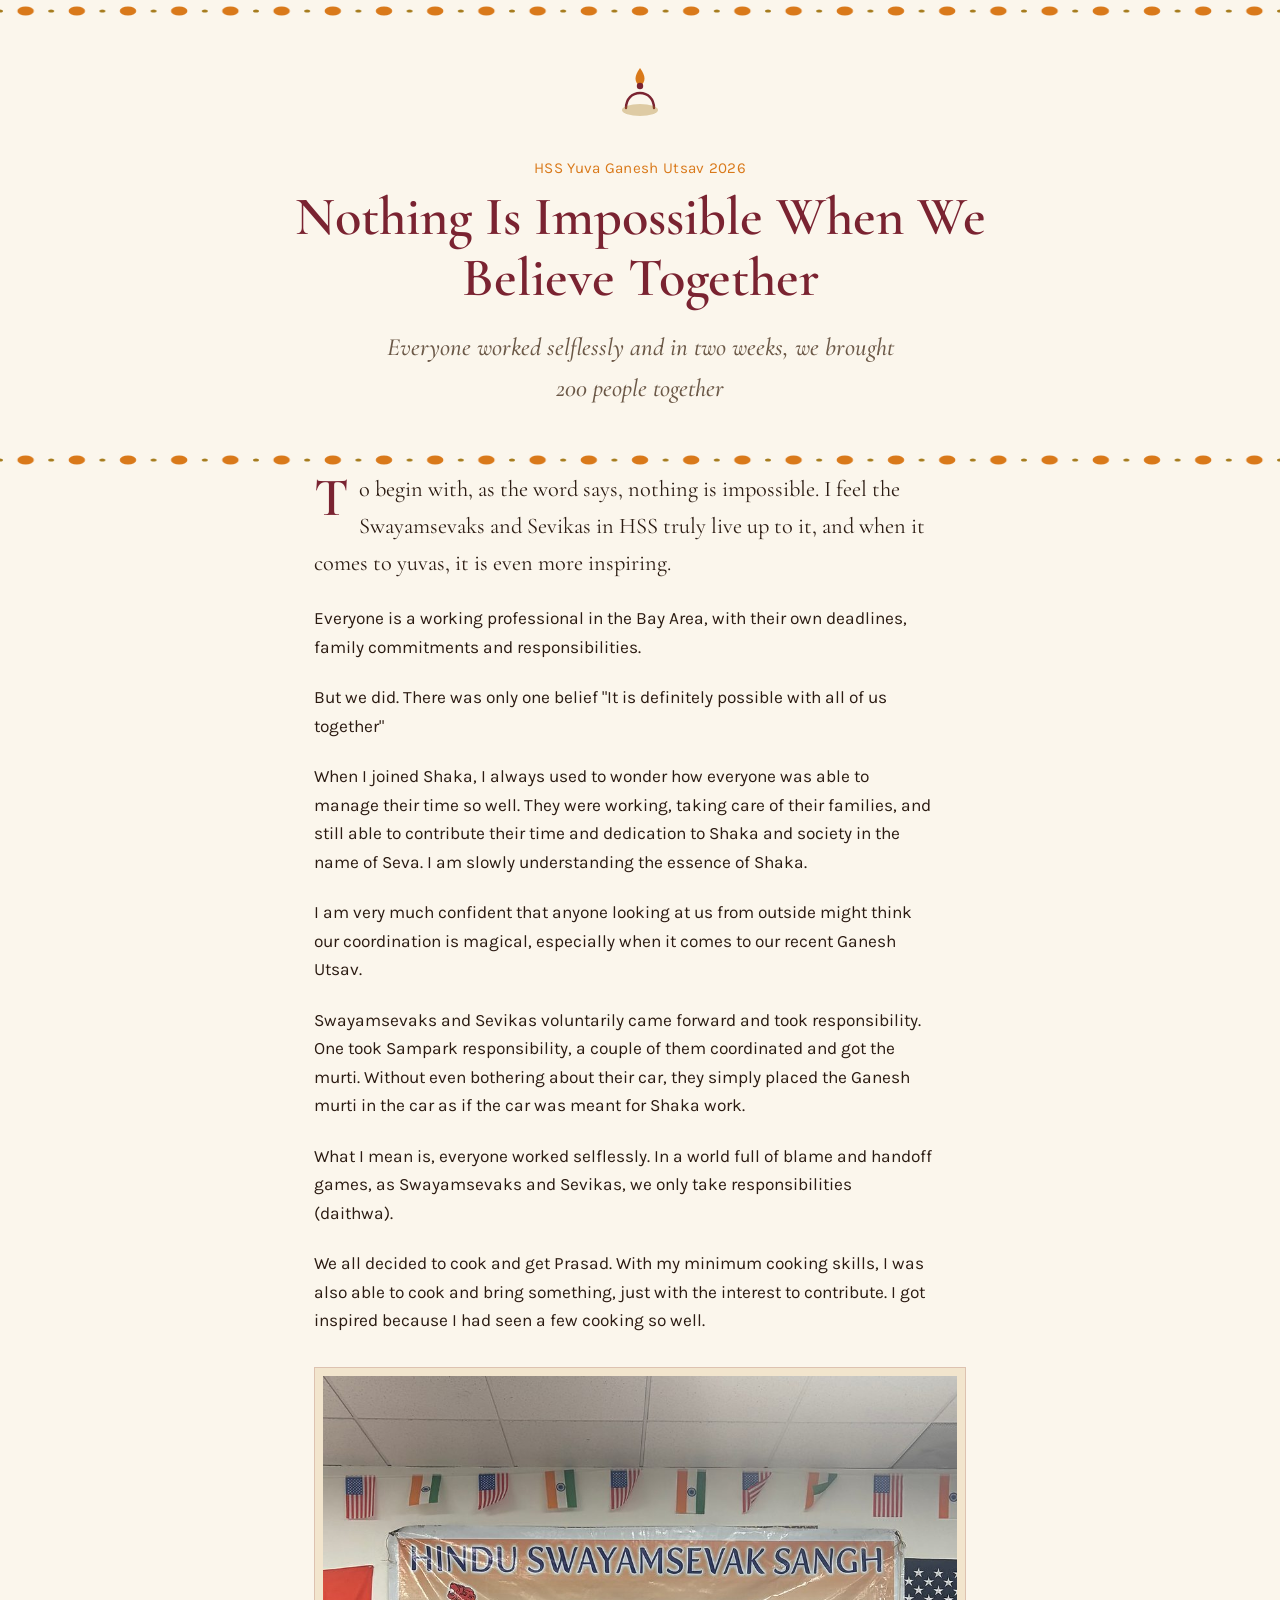
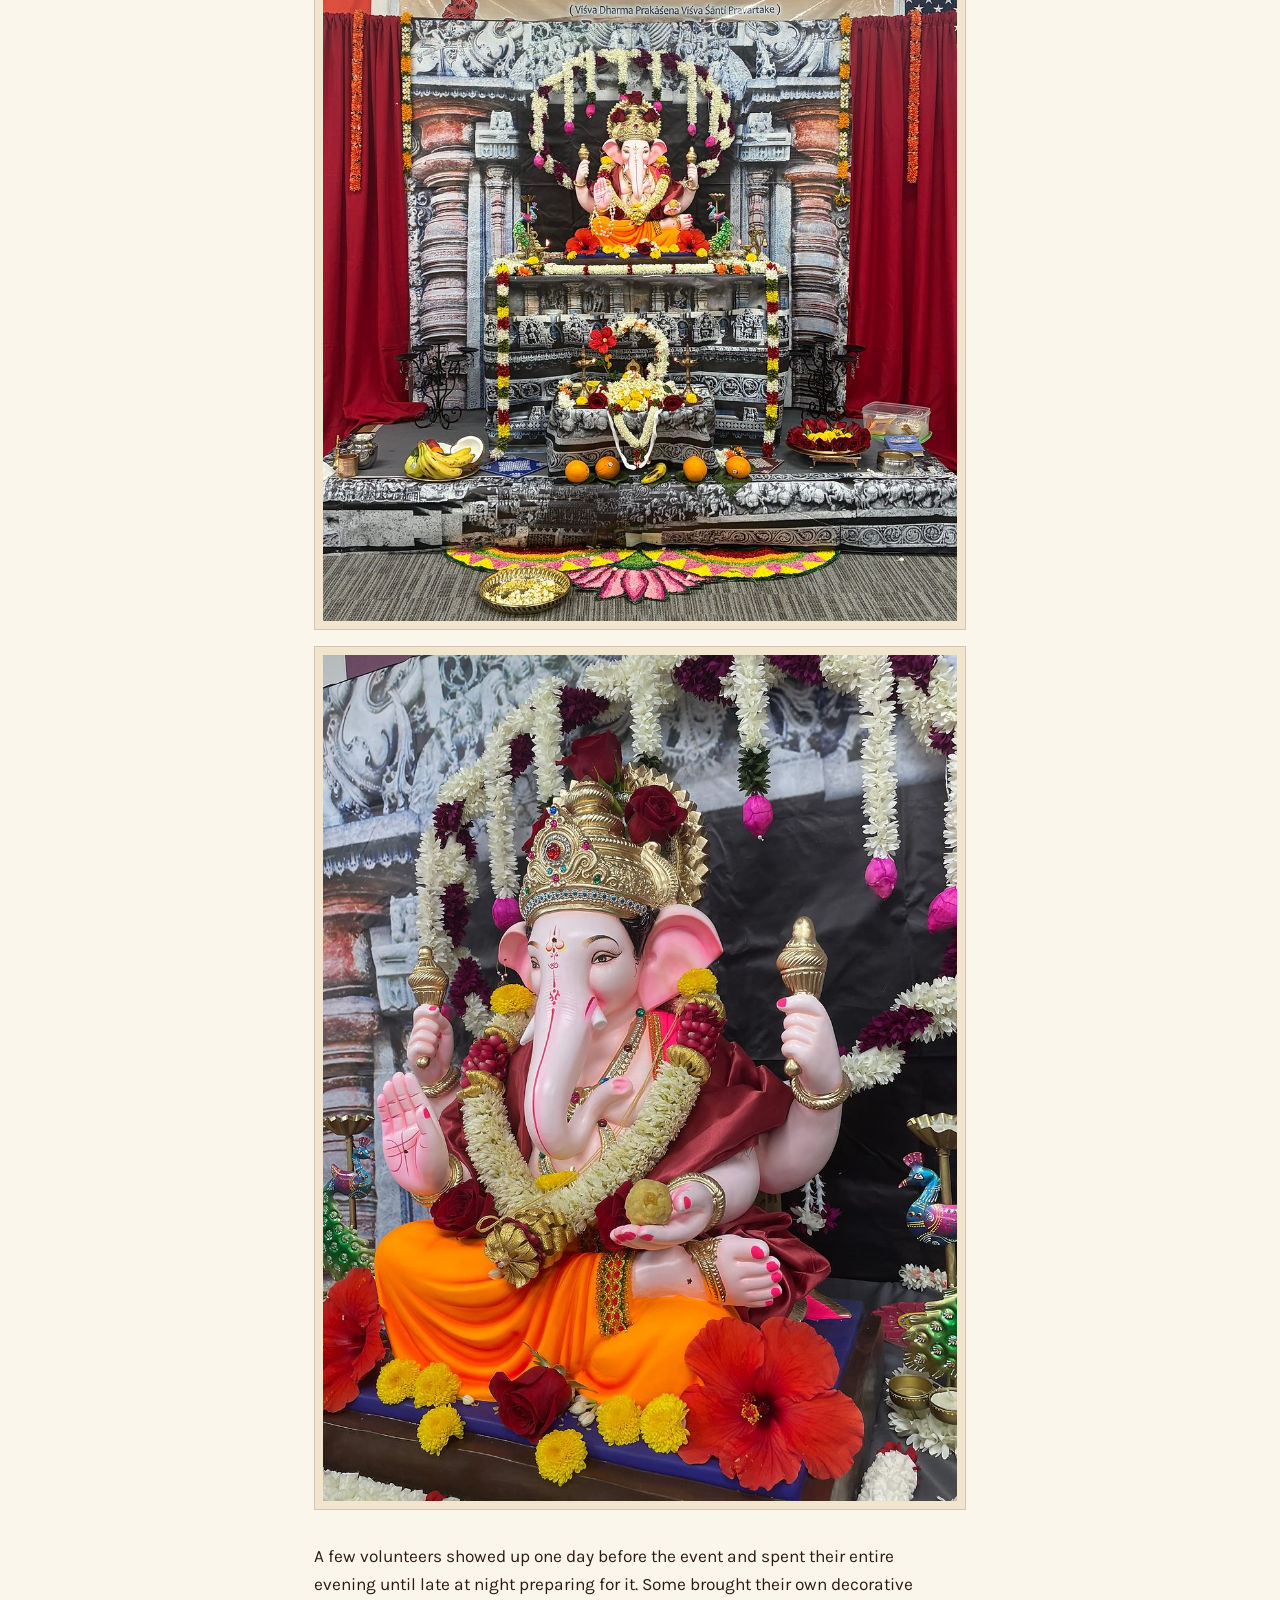
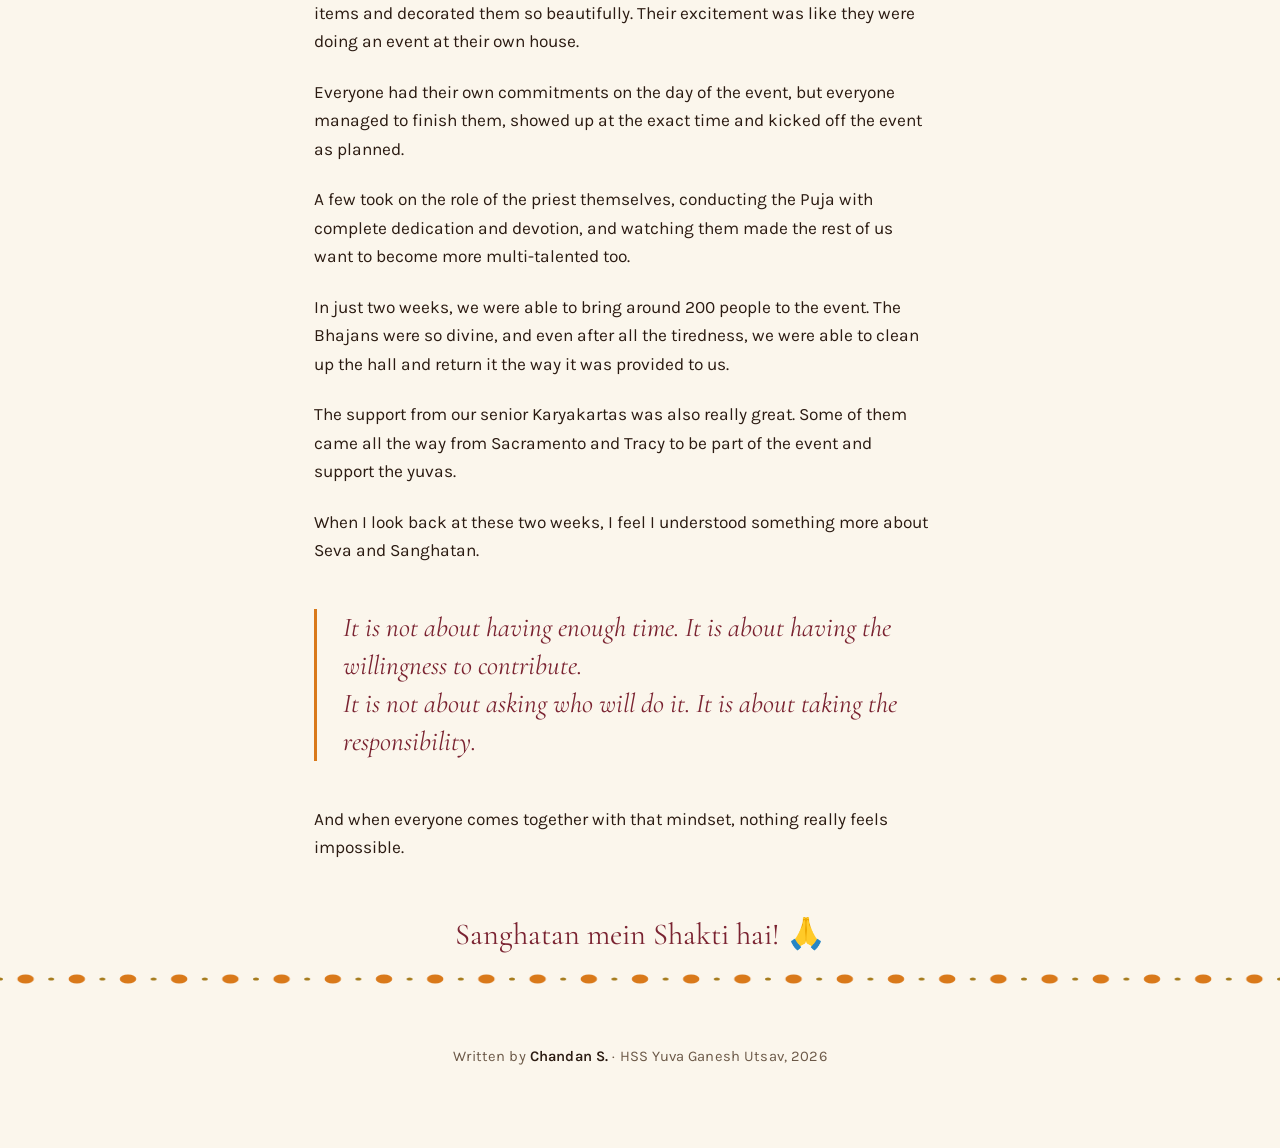
<file: ganesh-utsav-2026.html>
<!DOCTYPE html>
<html lang="en">
<head>
<meta charset="UTF-8">
<meta name="viewport" content="width=device-width, initial-scale=1, viewport-fit=cover">
<title>Nothing Is Impossible When We Believe Together</title>
<link rel="preconnect" href="https://fonts.googleapis.com">
<link rel="preconnect" href="https://fonts.gstatic.com" crossorigin>
<link href="https://fonts.googleapis.com/css2?family=Cormorant+Garamond:ital,wght@0,400;0,500;0,600;1,500&family=Karla:wght@400;500;600&display=swap" rel="stylesheet">
<link rel="stylesheet" href="style.css">
</head>
<body>
  <div class="garland" aria-hidden="true">
    <svg viewBox="0 0 700 22" preserveAspectRatio="none">
      <defs>
        <pattern id="dots" width="28" height="22" patternUnits="userSpaceOnUse">
          <circle cx="14" cy="11" r="4.5" fill="var(--marigold)"/>
          <circle cx="0" cy="11" r="1.6" fill="var(--gold)"/>
          <circle cx="28" cy="11" r="1.6" fill="var(--gold)"/>
        </pattern>
      </defs>
      <rect width="700" height="22" fill="url(#dots)"/>
    </svg>
  </div>

  <header class="page-head wrap">
    <svg class="ornament" viewBox="0 0 64 64" aria-hidden="true">
      <path d="M32 6c-6 8-6 14 0 18 6-4 6-10 0-18Z" fill="var(--marigold)"/>
      <path d="M18 46c0-9 6-15 14-15s14 6 14 15" fill="none" stroke="var(--maroon)" stroke-width="2.4" stroke-linecap="round"/>
      <ellipse cx="32" cy="48" rx="18" ry="6" fill="var(--gold)" opacity="0.35"/>
      <circle cx="32" cy="24" r="3.2" fill="var(--maroon)"/>
    </svg>
    <p class="kicker">HSS Yuva Ganesh Utsav 2026</p>
    <h1>Nothing Is Impossible When We Believe Together</h1>
    <p class="subtitle">Everyone worked selflessly and in two weeks, we brought 200 people together</p>
  </header>

  <div class="garland" aria-hidden="true">
    <svg viewBox="0 0 700 22" preserveAspectRatio="none"><rect width="700" height="22" fill="url(#dots)"/></svg>
  </div>

  <article class="wrap">

    <p class="lede">To begin with, as the word says, nothing is impossible. I feel the Swayamsevaks and Sevikas in HSS truly live up to it, and when it comes to yuvas, it is even more inspiring.</p>

    <p>Everyone is a working professional in the Bay Area, with their own deadlines, family commitments and responsibilities.</p>

    <p>But we did. There was only one belief "It is definitely possible with all of us together"</p>

    <p>When I joined Shaka, I always used to wonder how everyone was able to manage their time so well. They were working, taking care of their families, and still able to contribute their time and dedication to Shaka and society in the name of Seva. I am slowly understanding the essence of Shaka.</p>

    <p>I am very much confident that anyone looking at us from outside might think our coordination is magical, especially when it comes to our recent Ganesh Utsav.</p>

    <p>Swayamsevaks and Sevikas voluntarily came forward and took responsibility. One took Sampark responsibility, a couple of them coordinated and got the murti. Without even bothering about their car, they simply placed the Ganesh murti in the car as if the car was meant for Shaka work.</p>

    <p>What I mean is, everyone worked selflessly. In a world full of blame and handoff games, as Swayamsevaks and Sevikas, we only take responsibilities (daithwa).</p>

    <p>We all decided to cook and get Prasad. With my minimum cooking skills, I was also able to cook and bring something, just with the interest to contribute. I got inspired because I had seen a few cooking so well.</p>

<div class="photo-row">
  <figure>
    <img src="images/ganesh-utsav-1.jpg" alt="Volunteers preparing for the Ganesh Utsav event" loading="lazy">
  </figure>
  <figure>
    <img src="images/ganesh-utsav-2.jpg" alt="Ganesh Utsav celebration in progress" loading="lazy">
  </figure>
</div>

    <p>A few volunteers showed up one day before the event and spent their entire evening until late at night preparing for it. Some brought their own decorative items and decorated them so beautifully. Their excitement was like they were doing an event at their own house.</p>

    <p>Everyone had their own commitments on the day of the event, but everyone managed to finish them, showed up at the exact time and kicked off the event as planned.</p>

    <p>A few took on the role of the priest themselves, conducting the Puja with complete dedication and devotion, and watching them made the rest of us want to become more multi-talented too.</p>

    <p>In just two weeks, we were able to bring around 200 people to the event. The Bhajans were so divine, and even after all the tiredness, we were able to clean up the hall and return it the way it was provided to us.</p>

    <p>The support from our senior Karyakartas was also really great. Some of them came all the way from Sacramento and Tracy to be part of the event and support the yuvas.</p>

    <p>When I look back at these two weeks, I feel I understood something more about Seva and Sanghatan.</p>

    <blockquote>
      It is not about having enough time. It is about having the willingness to contribute.<br>
      It is not about asking who will do it. It is about taking the responsibility.
    </blockquote>

    <p>And when everyone comes together with that mindset, nothing really feels impossible.</p>

    <p class="closing">Sanghatan mein Shakti hai! 🙏</p>

  </article>

  <div class="garland" aria-hidden="true">
    <svg viewBox="0 0 700 22" preserveAspectRatio="none"><rect width="700" height="22" fill="url(#dots)"/></svg>
  </div>

  <footer class="site-foot">
    <p class="byline">Written by <strong>Chandan S.</strong> · HSS Yuva Ganesh Utsav, 2026</p>
  </footer>

</body>
</html>
</file>
<file: style.css>
:root {
  --bg: #FBF6EC;
  --bg-alt: #F2E5CD;
  --text: #2B1B12;
  --text-soft: #6B5847;
  --maroon: #7A2331;
  --marigold: #D9791A;
  --gold: #A67C1E;
  --rule: #D9BE93;
  --card-line: rgba(122,35,49,0.18);
  color-scheme: light;
  box-sizing: border-box;
  padding-top: env(safe-area-inset-top, 0px);
  padding-bottom: env(safe-area-inset-bottom, 0px);
}

@media (prefers-color-scheme: dark) {
  :root:not([data-theme="light"]) {
    --bg: #201510;
    --bg-alt: #2B1C14;
    --text: #F1E4CE;
    --text-soft: #C6AF92;
    --maroon: #D98A94;
    --marigold: #EFA455;
    --gold: #D8B25A;
    --rule: #4A3524;
    --card-line: rgba(239,164,85,0.25);
    color-scheme: dark;
  }
}

:root[data-theme="dark"] {
  --bg: #201510;
  --bg-alt: #2B1C14;
  --text: #F1E4CE;
  --text-soft: #C6AF92;
  --maroon: #D98A94;
  --marigold: #EFA455;
  --gold: #D8B25A;
  --rule: #4A3524;
  --card-line: rgba(239,164,85,0.25);
  color-scheme: dark;
}

html { scroll-padding-top: env(safe-area-inset-top, 0px); }
* { box-sizing: border-box; }

html, body { margin: 0; padding: 0; background: var(--bg); }

body {
  color: var(--text);
  font-family: 'Karla', -apple-system, BlinkMacSystemFont, sans-serif;
  line-height: 1.65;
  -webkit-font-smoothing: antialiased;
  overflow-x: hidden;
}

.wrap { max-width: 700px; margin: 0 auto; padding: 0 24px; }

/* Garland divider */
.garland { width: 100%; height: 22px; display: block; }
.garland svg { width: 100%; height: 100%; display: block; }

/* Site nav */
.sitenav {
  padding: 22px 24px 0;
  max-width: 700px;
  margin: 0 auto;
  display: flex;
  align-items: center;
  gap: 10px;
}
.sitenav a {
  font-family: 'Cormorant Garamond', Georgia, serif;
  font-weight: 600;
  font-size: 1.2rem;
  color: var(--maroon);
  text-decoration: none;
}
.sitenav span {
  color: var(--text-soft);
  font-size: 0.85rem;
}

header.page-head { padding: 40px 0 40px; text-align: center; }

.kicker {
  font-family: 'Karla', sans-serif;
  font-size: 0.95rem;
  letter-spacing: 0.02em;
  color: var(--marigold);
  margin: 22px 0 6px;
}

h1 {
  font-family: 'Cormorant Garamond', Georgia, serif;
  font-weight: 600;
  font-size: clamp(2.1rem, 6vw, 3.4rem);
  line-height: 1.12;
  margin: 0 0 18px;
  color: var(--maroon);
}

h2.section-head {
  font-family: 'Cormorant Garamond', Georgia, serif;
  font-weight: 600;
  font-size: clamp(1.5rem, 4vw, 1.9rem);
  color: var(--maroon);
  margin: 44px 0 14px;
}

.subtitle {
  font-family: 'Cormorant Garamond', Georgia, serif;
  font-style: italic;
  font-weight: 500;
  font-size: clamp(1.2rem, 3vw, 1.55rem);
  color: var(--text-soft);
  max-width: 520px;
  margin: 0 auto;
}

.ornament { width: 64px; height: 64px; margin: 0 auto; }

article { padding: 10px 0 20px; max-width: 640px; margin: 0 auto; }
article p { font-size: 1.08rem; margin: 0 0 22px; max-width: 62ch; }

.lede { font-family: 'Cormorant Garamond', Georgia, serif; font-size: 1.4rem; color: var(--text); }
.lede::first-letter {
  font-size: 3.4rem; line-height: 0.8; float: left; padding: 6px 10px 0 0;
  font-family: 'Cormorant Garamond', Georgia, serif; color: var(--maroon); font-weight: 600;
}

.hero-photo {
  margin-top: 8px;
  margin-bottom: 36px;
  border: 1px solid var(--card-line);
  padding: 8px;
  background: var(--bg-alt);
}
.hero-photo img { display: block; width: 100%; height: auto; }

.photo-row { display: grid; grid-template-columns: 1fr; gap: 16px; margin: 32px 0; }

figure { margin: 0; border: 1px solid var(--card-line); padding: 8px; background: var(--bg-alt); }
figure img { display: block; width: 100%; height: auto; }
figcaption { font-size: 0.8rem; color: var(--text-soft); text-align: center; padding-top: 8px; font-style: italic; }

blockquote {
  margin: 44px 0; padding: 0 0 0 26px; border-left: 3px solid var(--marigold);
  font-family: 'Cormorant Garamond', Georgia, serif; font-style: italic;
  font-size: clamp(1.3rem, 3.4vw, 1.7rem); color: var(--maroon); line-height: 1.4;
}

.closing {
  text-align: center; font-family: 'Cormorant Garamond', Georgia, serif;
  font-size: 1.9rem; color: var(--maroon); margin: 48px 0 8px;
}

/* Post index list (home page) */
.post-list { max-width: 640px; margin: 20px auto 0; }
.post-entry {
  padding: 28px 0;
  border-bottom: 1px solid var(--rule);
}
.post-entry:first-child { padding-top: 0; }
.post-entry .post-date {
  font-size: 0.85rem;
  color: var(--marigold);
  margin: 0 0 6px;
}
.post-entry h3 {
  font-family: 'Cormorant Garamond', Georgia, serif;
  font-weight: 600;
  font-size: 1.6rem;
  margin: 0 0 8px;
}
.post-entry h3 a {
  color: var(--maroon);
  text-decoration: none;
}
.post-entry h3 a:hover { text-decoration: underline; }
.post-entry p {
  color: var(--text-soft);
  font-size: 1rem;
  margin: 0;
  max-width: 60ch;
}

footer.site-foot {
  max-width: 640px; margin: 0 auto; padding: 40px 24px 64px; text-align: center;
}
.byline { font-size: 0.92rem; color: var(--text-soft); letter-spacing: 0.01em; }
.byline strong { color: var(--text); font-weight: 600; }

a { color: var(--maroon); }
::selection { background: var(--marigold); color: var(--bg); }
</file>
